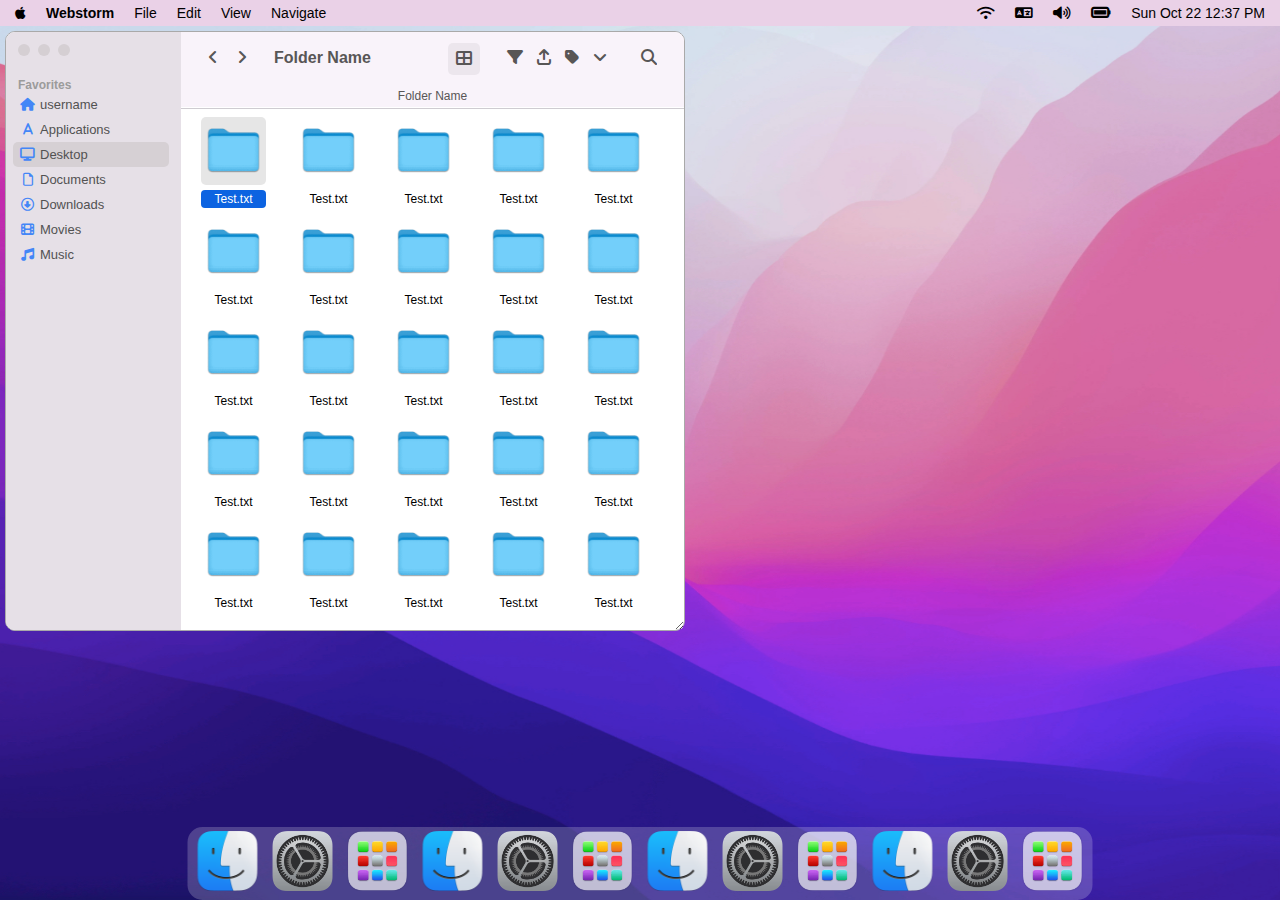
<file: index.html>
<!DOCTYPE html>
<html lang="en">
<head>
    <link rel="stylesheet" href="styles/main.css" />
    <link rel="icon" href="/static/favicon.ico"/>
    <title>The Virus Game 2</title>

    <meta name="viewport" content="width=device-width, initial-scale=1.0"><!-- Primary Meta Tags -->
    <meta name="title" content="The Virus Game 2">
    <meta name="description" content="A sequel of the Virus Game">

    <script src="https://ajax.googleapis.com/ajax/libs/jquery/3.6.0/jquery.min.js"></script>
    <link rel="stylesheet" href="https://cdnjs.cloudflare.com/ajax/libs/font-awesome/6.1.0/css/all.min.css">
</head>
<body>
    <nav id="navbar">
        <div id="navbar__left">
            <div class="navbar__btn" id="navbar__main" tabindex="0"><i class="fa-brands fa-apple"></i></div>
            <div id="navbar__customize">
                <div class="navbar__btn header" tabindex="0">Webstorm</div>
                <div class="navbar__btn" tabindex="0">File</div>
                <div class="navbar__btn" tabindex="0">Edit</div>
                <div class="navbar__btn" tabindex="0">View</div>
                <div class="navbar__btn" tabindex="0">Navigate</div>
            </div>
        </div>
        <div id="navbar__tools">
            <div class="navbar__btn" tabindex="0" id="navbar__wifi"><i class="fa-solid fa-wifi"></i></div>
            <div class="navbar__btn" tabindex="0" id="navbar__language"><i class="fa-solid fa-language"></i></div>
            <div class="navbar__btn" tabindex="0" id="navbar__sound"><i class="fa-solid fa-volume-high"></i></div>
            <div class="navbar__btn" tabindex="0" id="navbar__battery"><i class="fa-solid fa-battery-full fa-lg"></i></div>
            <div class="navbar__btn" tabindex="0" id="navbar__time">Sun Oct 22 12:37 PM</div>
        </div>
    </nav>
    <div id="workspace">
    </div>
    <section id="dock">
        <div class="dock__app" data-app="Finder"><img src="apps/Finder/icon.png"></div>
        <div class="dock__app" data-app="System_Preferences"><img src="apps/System_Preferences/icon.png"></div>
        <div class="dock__app" data-app="Launchpad"><img src="apps/Launchpad/icon.png"></div>
        <div class="dock__app" data-app="Finder"><img src="apps/Finder/icon.png"></div>
        <div class="dock__app" data-app="System_Preferences"><img src="apps/System_Preferences/icon.png"></div>
        <div class="dock__app" data-app="Launchpad"><img src="apps/Launchpad/icon.png"></div>
        <div class="dock__app" data-app="Finder"><img src="apps/Finder/icon.png"></div>
        <div class="dock__app" data-app="System_Preferences"><img src="apps/System_Preferences/icon.png"></div>
        <div class="dock__app" data-app="Launchpad"><img src="apps/Launchpad/icon.png"></div>
        <div class="dock__app" data-app="Finder"><img src="apps/Finder/icon.png"></div>
        <div class="dock__app" data-app="System_Preferences"><img src="apps/System_Preferences/icon.png"></div>
        <div class="dock__app" data-app="Launchpad"><img src="apps/Launchpad/icon.png"></div>
    </section>
    <script src="scripts/main.js"></script>
</body>
</html>
</file>
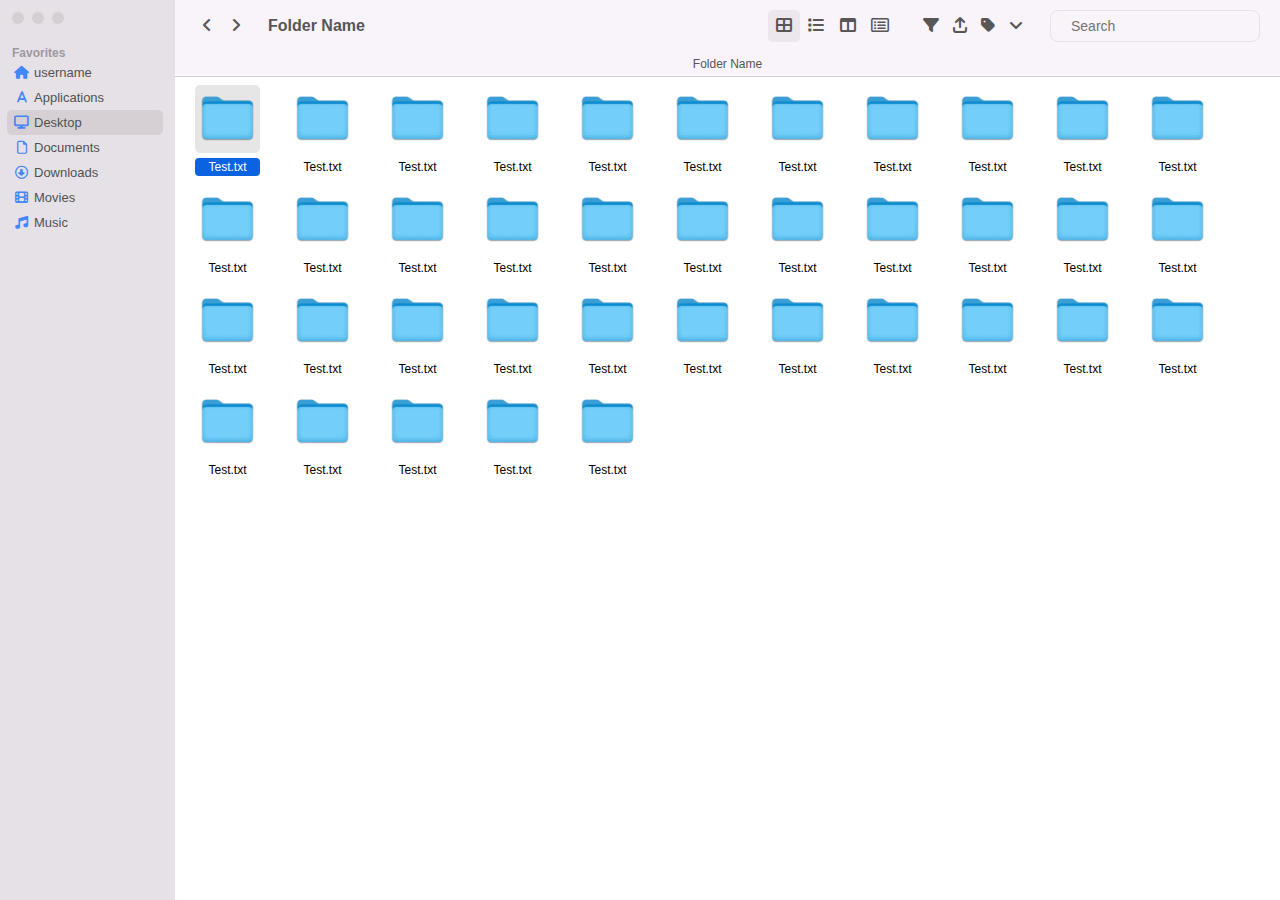
<file: apps/Finder/app.html>
<!DOCTYPE html>
<html lang="en">
<head>
    <meta charset="UTF-8">
    <title>Title</title>
    <link rel="stylesheet" href="../../styles/app.css">
    <script src="../../scripts/app.js" defer></script>
    <script src="scripts/main.js" defer></script>
    <link rel="stylesheet" href="styles/styles.css">

    <script>
        let app = {
            name: "Finder",
            actions: {
                "File": {},
                "Edit": {},
                "View": {},
                "Go": {},
                "Window": {},
                "Help": {}
            }
        }
    </script>
</head>
<body tabindex="0">
<aside id="sidebar">
    <nav>
        <div id="navbar_actions">
            <div id="navbar__close" class="navbar__action"></div>
            <div id="navbar__min" class="navbar__action"></div>
            <div id="navbar__max" class="navbar__action"></div>
        </div>
    </nav>
    <div id="favorites" class="subclass">
        <div class="label">Favorites</div>
        <div class="content">
            <div class="tab"> <div class="tab__icon"><i class="fa-solid fa-house"></i></div> <div class="tab__label">username</div> </div>
            <div class="tab"> <div class="tab__icon"><i class="fa-solid fa-a"></i></div> <div class="tab__label">Applications</div> </div>
            <div class="tab selected"> <div class="tab__icon"><i class="fa-solid fa-display"></i></div> <div class="tab__label">Desktop</div> </div>
            <div class="tab"> <div class="tab__icon"><i class="fa-regular fa-file"></i></div> <div class="tab__label">Documents</div> </div>
            <div class="tab"> <div class="tab__icon"><i class="fa-regular fa-circle-down"></i></div> <div class="tab__label">Downloads</div> </div>
            <div class="tab"> <div class="tab__icon"><i class="fa-solid fa-film"></i></div> <div class="tab__label">Movies</div> </div>
            <div class="tab"> <div class="tab__icon"><i class="fa-solid fa-music"></i></div> <div class="tab__label">Music</div> </div>

        </div>
    </div>
</aside>
<main>
    <div id="control_panel">
        <div id="control_panel_top">
            <div class="left">
                <div id="control_panel__travel">
                    <div><i class="fa fa-angle-left"></i></div>
                    <div><i class="fa fa-angle-right"></i></div>
                </div>
                <div id="control_panel__name">Folder Name</div>
            </div>
            <div class="right">
                <div id="control_panel__display">
                    <div class="control_panel__display_mode selected"><i class="fa-solid fa-table-cells-large"></i></div>
                    <div class="control_panel__display_mode"><i class="fa-solid fa-list"></i></div>
                    <div class="control_panel__display_mode"><i class="fa-solid fa-table-columns"></i></div>
                    <div class="control_panel__display_mode"><i class="fa-regular fa-rectangle-list"></i></div>
                </div>
                <div id="control_panel__actions">
                    <div class="control_panel__actions_action" id="c_p_action__filter"><i class="fa-solid fa-filter"></i></div>
                    <div class="control_panel__actions_action" id="c_p_action__share"><i class="fa-solid fa-arrow-up-from-bracket"></i></div>
                    <div class="control_panel__actions_action" id="c_p_action__tag"><i class="fa-solid fa-tag"></i></div>
                    <div class="control_panel__actions_action" id="c_p_action__more"><i class="fa-solid fa-angle-down"></i></div>
                </div>
                <div id="control_panel__find">
                    <input id="control_panel__search" placeholder="Search">
                    <div id="control_panel__find_activate"><i class="fa-solid fa-search"></i></div>
                </div>
            </div>
        </div>
        <div id="control_panel_bottom">
            Folder Name
        </div>
    </div>
    <div id="items">
        <div class="item selected"><div class="item__icon"><img src="assets/folder.png" /></div> <div class="item__name">Test.txt</div></div>
        <div class="item"><div class="item__icon"><img src="assets/folder.png" /></div> <div class="item__name">Test.txt</div></div>
        <div class="item"><div class="item__icon"><img src="assets/folder.png" /></div> <div class="item__name">Test.txt</div></div>
        <div class="item"><div class="item__icon"><img src="assets/folder.png" /></div> <div class="item__name">Test.txt</div></div>
        <div class="item"><div class="item__icon"><img src="assets/folder.png" /></div> <div class="item__name">Test.txt</div></div>
        <div class="item"><div class="item__icon"><img src="assets/folder.png" /></div> <div class="item__name">Test.txt</div></div>
        <div class="item"><div class="item__icon"><img src="assets/folder.png" /></div> <div class="item__name">Test.txt</div></div>
        <div class="item"><div class="item__icon"><img src="assets/folder.png" /></div> <div class="item__name">Test.txt</div></div>
        <div class="item"><div class="item__icon"><img src="assets/folder.png" /></div> <div class="item__name">Test.txt</div></div>
        <div class="item"><div class="item__icon"><img src="assets/folder.png" /></div> <div class="item__name">Test.txt</div></div>
        <div class="item"><div class="item__icon"><img src="assets/folder.png" /></div> <div class="item__name">Test.txt</div></div>
        <div class="item"><div class="item__icon"><img src="assets/folder.png" /></div> <div class="item__name">Test.txt</div></div>
        <div class="item"><div class="item__icon"><img src="assets/folder.png" /></div> <div class="item__name">Test.txt</div></div>
        <div class="item"><div class="item__icon"><img src="assets/folder.png" /></div> <div class="item__name">Test.txt</div></div>
        <div class="item"><div class="item__icon"><img src="assets/folder.png" /></div> <div class="item__name">Test.txt</div></div>
        <div class="item"><div class="item__icon"><img src="assets/folder.png" /></div> <div class="item__name">Test.txt</div></div>
        <div class="item"><div class="item__icon"><img src="assets/folder.png" /></div> <div class="item__name">Test.txt</div></div>
        <div class="item"><div class="item__icon"><img src="assets/folder.png" /></div> <div class="item__name">Test.txt</div></div>
        <div class="item"><div class="item__icon"><img src="assets/folder.png" /></div> <div class="item__name">Test.txt</div></div>
        <div class="item"><div class="item__icon"><img src="assets/folder.png" /></div> <div class="item__name">Test.txt</div></div>
        <div class="item"><div class="item__icon"><img src="assets/folder.png" /></div> <div class="item__name">Test.txt</div></div>
        <div class="item"><div class="item__icon"><img src="assets/folder.png" /></div> <div class="item__name">Test.txt</div></div>
        <div class="item"><div class="item__icon"><img src="assets/folder.png" /></div> <div class="item__name">Test.txt</div></div>
        <div class="item"><div class="item__icon"><img src="assets/folder.png" /></div> <div class="item__name">Test.txt</div></div>
        <div class="item"><div class="item__icon"><img src="assets/folder.png" /></div> <div class="item__name">Test.txt</div></div>
        <div class="item"><div class="item__icon"><img src="assets/folder.png" /></div> <div class="item__name">Test.txt</div></div>
        <div class="item"><div class="item__icon"><img src="assets/folder.png" /></div> <div class="item__name">Test.txt</div></div>
        <div class="item"><div class="item__icon"><img src="assets/folder.png" /></div> <div class="item__name">Test.txt</div></div>
        <div class="item"><div class="item__icon"><img src="assets/folder.png" /></div> <div class="item__name">Test.txt</div></div>
        <div class="item"><div class="item__icon"><img src="assets/folder.png" /></div> <div class="item__name">Test.txt</div></div>
        <div class="item"><div class="item__icon"><img src="assets/folder.png" /></div> <div class="item__name">Test.txt</div></div>
        <div class="item"><div class="item__icon"><img src="assets/folder.png" /></div> <div class="item__name">Test.txt</div></div>
        <div class="item"><div class="item__icon"><img src="assets/folder.png" /></div> <div class="item__name">Test.txt</div></div>
        <div class="item"><div class="item__icon"><img src="assets/folder.png" /></div> <div class="item__name">Test.txt</div></div>
        <div class="item"><div class="item__icon"><img src="assets/folder.png" /></div> <div class="item__name">Test.txt</div></div>
        <div class="item"><div class="item__icon"><img src="assets/folder.png" /></div> <div class="item__name">Test.txt</div></div>
        <div class="item"><div class="item__icon"><img src="assets/folder.png" /></div> <div class="item__name">Test.txt</div></div>
        <div class="item"><div class="item__icon"><img src="assets/folder.png" /></div> <div class="item__name">Test.txt</div></div>

    </div>
</main>
</body>
</html>
</file>
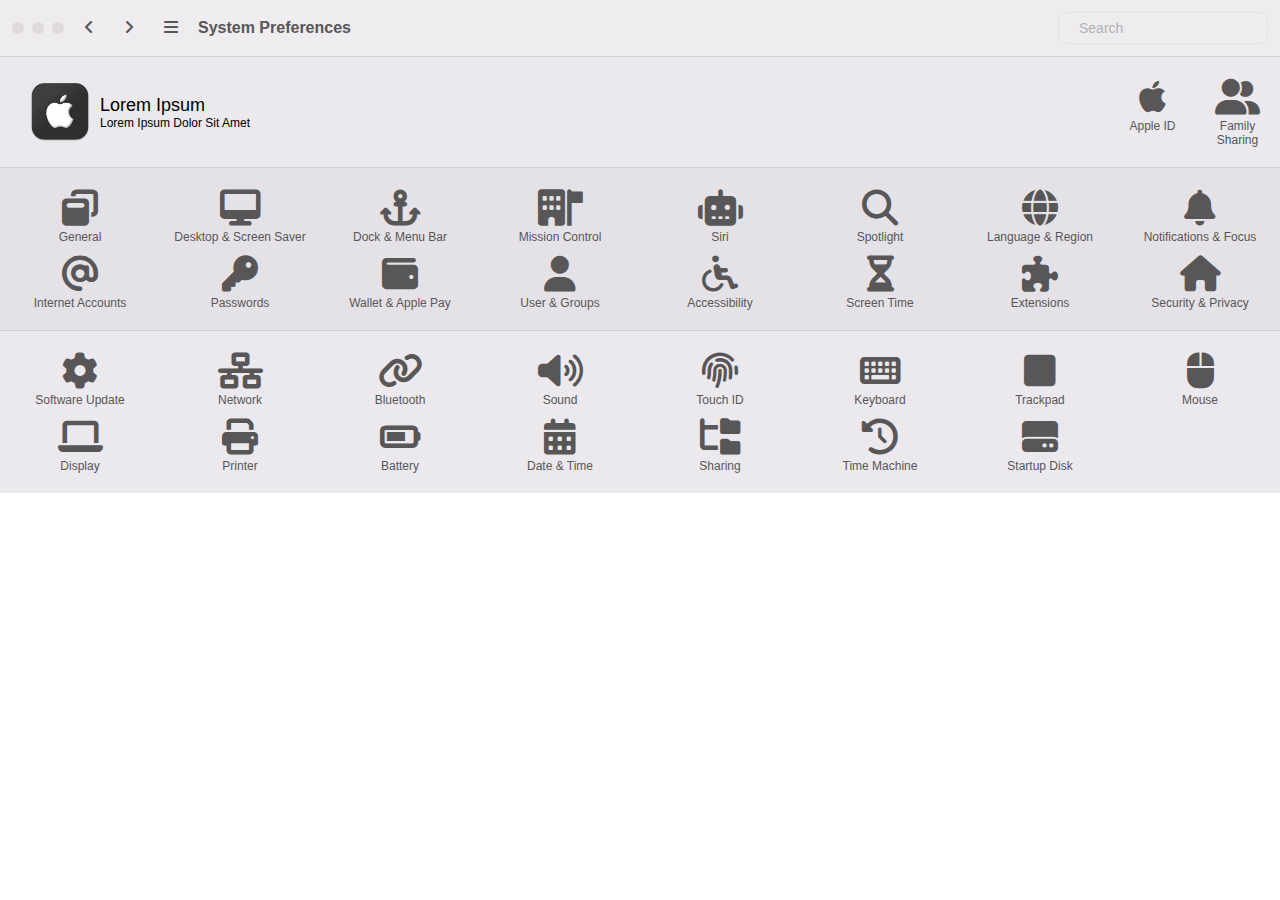
<file: apps/System_Preferences/app.html>
<!DOCTYPE html>
<html lang="en">
<head>
    <meta charset="UTF-8">
    <title>Title</title>
    <link rel="stylesheet" href="../../styles/app.css">
    <link rel="stylesheet" href="styles/styles.css">
    <script src="../../scripts/app.js" defer></script>
    <script>
        let app = {
            name: "System Preferences",
            actions: {
                "Edit": {},
                "View": {},
                "Window": {},
                "Help": {}
            }
        }
    </script>
</head>
<body tabindex="0">
    <nav>
        <div id="navbar_actions">
            <div id="navbar__close" class="navbar__action"></div>
            <div id="navbar__min" class="navbar__action"></div>
            <div id="navbar__max" class="navbar__action"></div>
        </div>
        <div id="navbar__travel">
            <div><i class="fa fa-angle-left"></i></div>
            <div><i class="fa fa-angle-right"></i></div>
            <div><i class="fa fa-bars"></i></div>
        </div>
        <div id="navbar__name">System Preferences</div>
        <input id="navbar__search" placeholder="Search">
    </nav>
    <section id="identities" class="">
        <div id="identities__card">
            <div id="identities__card_left">
                <img src="assets/placeholder.png">
            </div>
            <div id="identities__card_right">
                <div id="identities__card_name">
                    Lorem Ipsum
                </div>
                <div id="identities__card_desc">
                    Lorem Ipsum Dolor Sit Amet
                </div>
            </div>
        </div>
        <div id="identities__buttons">
            <div class="button"><div class="button__icon"><i class="fa-brands fa-apple"></i></div><div class="button__name">Apple ID</div></div>
            <div class="button"><div class="button__icon"><i class="fa-solid fa-user-group"></i></div><div class="button__name">Family Sharing</div></div>
        </div>
    </section>
    <section id="general" class="button_section">
        <div class="button"><div class="button__icon"><i class="fa-solid fa-window-restore"></i></div><div class="button__name">General</div></div>
        <div class="button"><div class="button__icon"><i class="fa-solid fa-desktop"></i></div><div class="button__name">Desktop & Screen Saver</div></div>
        <div class="button"><div class="button__icon"><i class="fa-solid fa-anchor"></i></div><div class="button__name">Dock & Menu Bar</div></div>
        <div class="button"><div class="button__icon"><i class="fa-solid fa-building-flag"></i></div><div class="button__name">Mission Control</div></div>
        <div class="button"><div class="button__icon"><i class="fa-solid fa-robot"></i></div><div class="button__name">Siri</div></div>
        <div class="button"><div class="button__icon"><i class="fa-solid fa-magnifying-glass"></i></div><div class="button__name">Spotlight</div></div>
        <div class="button"><div class="button__icon"><i class="fa-solid fa-globe"></i></div><div class="button__name">Language & Region</div></div>
        <div class="button"><div class="button__icon"><i class="fa-solid fa-bell"></i></div><div class="button__name">Notifications & Focus</div></div>
        <div class="button"><div class="button__icon"><i class="fa-solid fa-at"></i></div><div class="button__name">Internet Accounts</div></div>
        <div class="button"><div class="button__icon"><i class="fa-solid fa-key"></i></div><div class="button__name">Passwords</div></div>
        <div class="button"><div class="button__icon"><i class="fa-solid fa-wallet"></i></div><div class="button__name">Wallet & Apple Pay</div></div>
        <div class="button"><div class="button__icon"><i class="fa-solid fa-user"></i></div><div class="button__name">User & Groups</div></div>
        <div class="button"><div class="button__icon"><i class="fa-solid fa-wheelchair"></i></div><div class="button__name">Accessibility</div></div>
        <div class="button"><div class="button__icon"><i class="fa-solid fa-hourglass-half"></i></div><div class="button__name">Screen Time</div></div>
        <div class="button"><div class="button__icon"><i class="fa-solid fa-puzzle-piece"></i></div><div class="button__name">Extensions</div></div>
        <div class="button"><div class="button__icon"><i class="fa-solid fa-house"></i></div><div class="button__name">Security & Privacy</div></div>
    </section>
    <section id="additional" class="button_section">
        <div class="button"><div class="button__icon"><i class="fa-solid fa-gear"></i></div><div class="button__name">Software Update</div></div>
        <div class="button"><div class="button__icon"><i class="fa-solid fa-network-wired"></i></div><div class="button__name">Network</div></div>
        <div class="button"><div class="button__icon"><i class="fa-solid fa-link"></i></div><div class="button__name">Bluetooth</div></div>
        <div class="button"><div class="button__icon"><i class="fa-solid fa-volume-high"></i></div><div class="button__name">Sound</div></div>
        <div class="button"><div class="button__icon"><i class="fa-solid fa-fingerprint"></i></div><div class="button__name">Touch ID</div></div>
        <div class="button"><div class="button__icon"><i class="fa-solid fa-keyboard"></i></div><div class="button__name">Keyboard</div></div>
        <div class="button"><div class="button__icon"><i class="fa-solid fa-square"></i></div><div class="button__name">Trackpad</div></div>
        <div class="button"><div class="button__icon"><i class="fa-solid fa-computer-mouse"></i></div><div class="button__name">Mouse</div></div>
        <div class="button"><div class="button__icon"><i class="fa-solid fa-laptop"></i></div><div class="button__name">Display</div></div>
        <div class="button"><div class="button__icon"><i class="fa-solid fa-print"></i></div><div class="button__name">Printer</div></div>
        <div class="button"><div class="button__icon"><i class="fa-solid fa-battery-three-quarters"></i></div><div class="button__name">Battery</div></div>
        <div class="button"><div class="button__icon"><i class="fa-solid fa-calendar-days"></i></div><div class="button__name">Date & Time</div></div>
        <div class="button"><div class="button__icon"><i class="fa-solid fa-folder-tree"></i></div><div class="button__name">Sharing</div></div>
        <div class="button"><div class="button__icon"><i class="fa-solid fa-clock-rotate-left"></i></div><div class="button__name">Time Machine</div></div>
        <div class="button"><div class="button__icon"><i class="fa-solid fa-hard-drive"></i></div><div class="button__name">Startup Disk</div></div>

    </section>
</body>
</html>
</file>
<file: styles/main.css>
*, *::before, *::after{
    box-sizing: border-box;
}

body{
    background-color: black;
    /* Higher Res: https://512pixels.net/downloads/macos-wallpapers-6k/12-Dark.jpg */
    background-image: url("macbg.jpeg");
    background-size: 100vw 100vh;
    margin: 0;
    font-family: -apple-system, BlinkMacSystemFont, sans-serif;
}

nav#navbar{
    background: #ead1e7;
    padding: 0 5px;
    justify-content: space-between;
}

nav#navbar, #navbar__customize, #navbar__tools, #navbar__left{
    display: flex;
    flex-direction: row;
}

.navbar__btn{
    font-size: 14px;
    padding: 5px 10px;
    cursor: pointer;
    border-radius: 5px;
    user-select: none;
}

.navbar__btn, .navbar__btn i{
    display: inline-flex;
    flex-direction: row;
    align-items: center;
}

.navbar__btn:active, .navbar__btn:focus{
    background: #d4b8cb;
}

.navbar__btn.header{
    font-weight: 600;
}

#dock{
    background: rgb(255, 255, 255, 0.2);
    width: fit-content;
    padding: 5px 10px;
    border-radius: 15px;
    position: fixed;
    bottom: 0;
    left: 50%;
    transform: translateX(-50%);

    display: flex;
    column-gap: 15px;
    transition: 0.2s;
    align-items: flex-end;
    height: 73px !important;
}

.dock__app img{
    height: 83px;
    user-select: none;
    transition: 0.2s;
}

#dock:hover img{
    transition: none;
}

#dock:not(:hover) .dock__app img{
    width: 60px !important;
    height: 60px !important;
}

.workspace{
    border: 1px solid darkgray;
    background: white;
    border-radius: 10px;
    margin: 5px;
}


iframe{
    resize: auto;
}
</file>
<file: apps/Finder/styles/styles.css>
:root{
    --navbar-disabled: #d5cfd3;
}

body{
    display: flex;
    flex-direction: row;
}

aside{
    background: #e6e0e7;
    width: 175px; /* APPLY TO MEDIA QUERIES AS WELL */
    flex-shrink: 0;
}

nav{
    background: transparent;
}

main{
    flex: 1;
    display: flex;
    flex-direction: column;
}

/* Sidebar Stuff */

.label{
    color: #9b9b9b;
    font-size: 12px;
    font-weight: bolder;
}

.subclass{
    padding: 10px 12px 0 12px;
}

.tab{
    padding: 5px 2px;
    display: flex;
    column-gap: 5px;
    font-size: 13px;
    cursor: default;
    user-select: none;
}

.tab__label{
    color: #525252;
}

.tab__icon{
    color: #4386f7;
    display: inline-flex;
    width: 15px;
    align-items: center;
    justify-content: center;
}

.tab.selected{
    margin-left: -5px; /* Negative Margins! */
    background: #d6d0d4;
    padding-left: 7px;
    border-radius: 5px;
}

/* Control Panel */
#control_panel{
    display: flex;
    flex-direction: column;
    height: 75px;
    background: #f9f3fa;
    width: 100%;
}

#control_panel_top{
    display: flex;
    flex-direction: row;
    column-gap: 20px;
    align-items: center;
    flex: 1;
    justify-content: space-between;
    padding: 10px 20px 10px 20px;
}

#control_panel_top > *{
    display: flex;
    flex-direction: row;
    column-gap: 20px;
    align-items: center;
}

#control_panel_bottom{
    border-bottom: 1px solid #cfccd1;
    font-size: 12px;
    color: #585656;
    text-align: center;
    padding: 5px 0;
}

#control_panel__travel, #control_panel__display, #control_panel__actions, #control_panel__find{
    display: flex;
    flex-direction: row;
    column-gap: 5px;
    color: #585656;
}

#control_panel__name{
    font-weight: bold;
    color: #585656;
    font-size: 16px;
    width: 150px; /* APPLY TO MEDIA QUERIES */
}

#control_panel__search{
    border: 1px solid #e4e2e6;
    font-size: 14px;
    padding: 7px 7px 7px 20px;
    border-radius: 8px;
    background: transparent;
    margin-left: auto;
    cursor: default;
}

#control_panel__search:focus{
    outline: 2px solid #89aafb;
    border: 1px solid #e4e2e6;
    width: min(200px, 40vw);
    background: #f9f3fa;
    cursor: text;
}

#control_panel__find_activate{
    display: none;
}

#control_panel__search:focus{
    color: #b3b2b5;
}

#control_panel__display, #control_panel__actions{
    column-gap: 0;
}

#control_panel__display:hover{
    background: #ebe5ed;
    border-radius: 4px;
}

.control_panel__display_mode, .control_panel__actions_action, #control_panel__find_activate, #control_panel__travel > div{
    padding: 7px;
    border-radius: 5px;
}

.control_panel__display_mode.selected, .control_panel__actions_action:hover,
#control_panel__search:hover + #control_panel__find_activate, #control_panel__travel > div:hover{
    background: #ece6ed;
}

#control_panel__display:hover .control_panel__display_mode.selected, .control_panel__actions_action:active,
#control_panel__search:active + #control_panel__find_activate, #control_panel__travel > div:active{
    background: #d1ccd5;
}

#control_panel__display:hover .control_panel__display_mode:active{
    background: #c6c0c8;
}

.control_panel__display_mode{
    width: 32px;
    text-align: center;
}

/* Actual Content */

.item{
    width: 65px;
    font-size: 12px;
    text-align: center;
    user-select: none;
}

.item.selected .item__name{
    background: #0c63e1;
    color: white;
    border-radius: 4px;
}

.item.selected .item__icon{
    background: #e6e6e6;
}

.item__name{
    padding: 2px 0;
}

.item__icon img{
    width: 100%;
}

.item__icon{
    padding: 5px;
    border-radius: 5px;
    margin-bottom: 5px;
}

#items{
    padding: 10px 20px;
    display: flex;
    flex-wrap: wrap;
    column-gap: 30px;
    row-gap: 10px;
    overflow: auto;
}

@media (max-width: 900px){
    #control_panel__search{
        position: absolute;
        right: 20px;
        z-index: 2;
        border-color: transparent;
        width: 30px;
        transition: width 0.2s;
    }

    #control_panel__search:not(:focus)::placeholder{
        color: transparent;
    }

    #control_panel__find_activate{
        display: block;
    }
}

@media (max-width: 760px){
    #control_panel__display{
        flex-direction: column;
        height: 30px;
        z-index: 2;
    }
    #control_panel__display:not(:hover) .control_panel__display_mode.selected{
        order: -1;
    }

    #control_panel__display:not(:hover) .control_panel__display_mode:not(.selected) {
        display: none;
    }

    #control_panel__display:hover .control_panel__display_mode{
        z-index: 3;
    }

    #control_panel__display:hover::after{
        content: " ";
        background: #ebe5ed;
        z-index: 2;
        position: absolute;
        width: 32px;
        height: 128px;
        border-radius: 5px;
    }

    .control_panel__actions_action{
        transition: 0.2s;
        overflow: hidden;
    }
}

@keyframes icon_remove{
    0%{
        width: 28px;
        padding: 7px 7px;
        scale: 1;
    }
    99.99%{
        width: 0;
        padding: 7px 0;
        scale: 0;
    }
    100%{
        width: 0;
        padding: 0;
        display: none;
    }
}

@media (max-width: 670px){
    #c_p_action__more{
        transition: 0.2s;
        margin-right: -20px;
    }

    #c_p_action__more i::before{
        content: "\f101"; /* fa-angles-right */
    }

    #c_p_action__tag{
        animation: icon_remove 0.5s forwards;
    }
}

@media (max-width: 620px){
    #c_p_action__share{
        animation: icon_remove 0.5s forwards;
    }
}

@media (max-width: 595px){
    #c_p_action__filter{
        animation: icon_remove 0.5s forwards;
    }
}

@media (max-width: 560px){
    #c_p_action__more{
        margin: 0;
        transition: none;
    }

    #control_panel_top .right{
        column-gap: 0;
        flex: 1;
        justify-content: flex-end;
    }

    #control_panel__display{
        margin-right: auto;
    }
}

@media (max-width: 548px){
    #control_panel__display{
        animation: icon_remove 0.5s forwards;
    }
}

@media (max-width: 520px){
    #sidebar{
        display: none;
    }
}

@media (max-width: 340px){
    #control_panel__travel{
        display: none;
    }
}
</file>
<file: apps/System_Preferences/styles/styles.css>
:root{
    --navbar-disabled: #e0dadc;
}

nav{
    display: flex;
    flex-direction: row;
    column-gap: 20px;
    align-items: center;
    background: #eeecef;
    border-bottom: 1px solid #cfccd1;
}

#navbar__travel{
    display: flex;
    flex-direction: row;
    column-gap: 30px;
    color: #585656;
}

#navbar__name{
    font-weight: bold;
    color: #585656;
    font-size: 16px;
}

#navbar__search{
    border: 1px solid #e4e2e6;
    font-size: 14px;
    padding: 7px 7px 7px 20px;
    border-radius: 8px;
    background: transparent;
    margin-left: auto;
}

#navbar__search:focus{
    outline: 2px solid #89aafb;
}

#navbar__search::placeholder{
    color: #b3b2b5;
}

#identities__card_left{
    width: 70px;
    height: 70px;
}

#identities__card_left img{
    width: 100%;
    height: 100%;
}

#identities{
    background: #ebe9ed;
    display: flex;
    justify-content: space-between;
}

#identities__card_name{
    font-size: 18px;
    font-weight: 500;
}

#identities__card_desc{
    font-size: 12px;
}

#identities__card{
    display: flex;
    flex-direction: row;
    align-items: center;
    column-gap: 5px;
}

#identities__buttons{
    display: flex;
    column-gap: 10px;
}


#identities__buttons .button{
    width: 75px;
}

.button{
    display: flex;
    flex-direction: column;
    align-items: center;
}

.button__icon{
    color: #585656;
    font-size: 36px;
}

.button__name{
    font-size: 12px;
    text-align: center;
    color: #585656;
}

.button__name, .button__icon{
    transition: 0.2s;
    cursor: default;
}

#identities{
    padding: 20px 5px 20px 25px;
}

.button_section{
    padding: 20px 5px;
    display: grid;
    grid-template-columns: 1fr 1fr 1fr 1fr 1fr 1fr 1fr 1fr;
    column-gap: 10px;
    row-gap: 10px;
    border-top: 1px solid #cfccd1;
}

#general{
    background: #e4e2e6;
}

#additional{
    background: #ebe9ed;
}

.button:hover :is(.button__name, .button__icon){
    color: #252425;
}

.button:active :is(.button__name, .button__icon){
    color: black;
}
</file>
<file: styles/app.css>
@import url(https://cdnjs.cloudflare.com/ajax/libs/font-awesome/6.1.0/css/all.min.css);

:root{
    --navbar-disabled: gray;
}


*, *::before, *::after{
    box-sizing: border-box;
}

html{
    height: 100%;
    font-family: -apple-system, BlinkMacSystemFont, sans-serif;
}

body{
    margin: 0;
    height: 100%;
}

nav{
    padding: 12px;
    background: black;
}

.navbar__action{
    width: 12px;
    height: 12px;
    border-radius: 100%;
}

#navbar__close{
    background: #fd5f57;
}

#navbar__min{
    background: #febc2d;
}

#navbar__max{
    background: #28c840;
}

#navbar_actions{
    display: flex;
    column-gap: 8px;
    width: fit-content;
}

html:not(:is(:focus, :focus-within)) #navbar_actions:not(:hover) .navbar__action{
    background: var(--navbar-disabled) !important;
}
</file>
